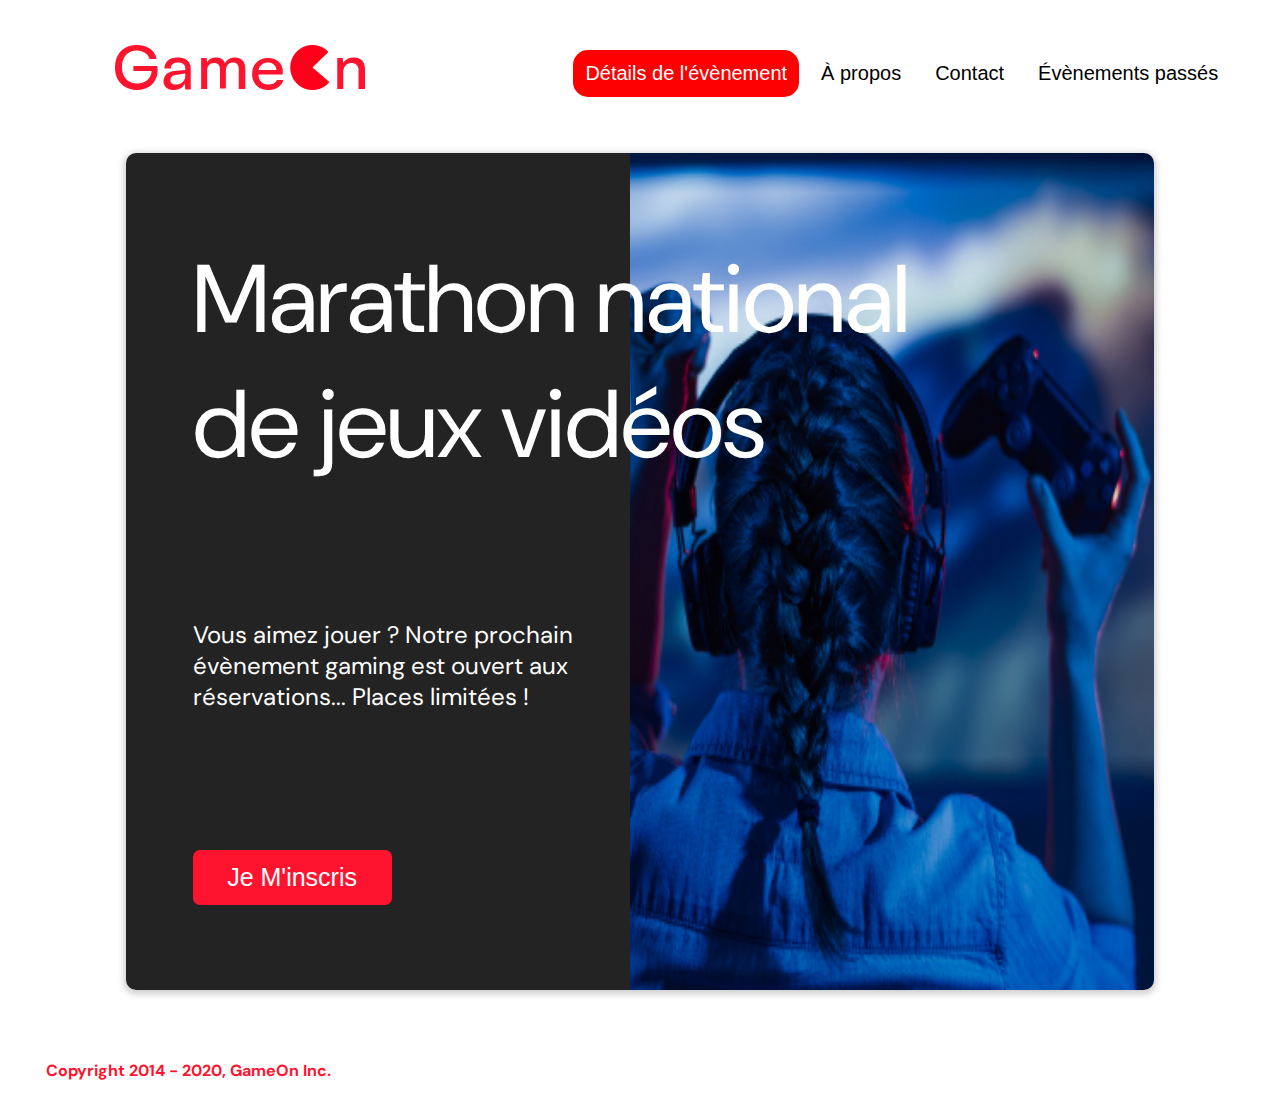
<file: index.html>
<!DOCTYPE html>
<html lang="en">
  <head>
    <meta charset="utf-8" />
    <title>Reservation</title>
    <meta name="viewport" content="width=device-width,initial-scale=1" />
    <link rel="stylesheet" href="modal.css" />
    <link
      rel="stylesheet"
      href="https://cdnjs.cloudflare.com/ajax/libs/font-awesome/4.7.0/css/font-awesome.min.css"
    />
    <link
      href="https://fonts.googleapis.com/css?family=DM+Sans"
      rel="stylesheet"
    />
  </head>
  <body>
    <div class="topnav" id="myTopnav">
      <div class="header-logo">
        <img alt="logo" src="./assets/Logo.png" />
      </div>
      <div class="main-navbar">
        <a href="#" class="active"><span>Détails de l'évènement</span></a>
        <a href="#"><span>À propos</span></a>
        <a href="#"><span>Contact</span></a>
        <a href="#"><span>Évènements passés</span></a>
        <a href="javascript:void(0);" class="icon" onclick="editNav()">
          <i class="fa fa-bars"></i>
        </a>
      </div>
    </div>

    <main>
      <div class="hero-section">
        <div class="hero-content">
          <h1 class="hero-headline">
            Marathon national<br />
            de jeux vidéos
          </h1>
          <p class="hero-text">
            Vous aimez jouer ? Notre prochain évènement gaming est ouvert aux
            réservations... Places limitées !
          </p>
          <button class="btn-signup modal-btn">je m'inscris</button>
        </div>
        <div class="hero-img">
          <img src="./assets/bg_img.jpg" alt="img" />
        </div>
        <button class="btn-signup modal-btn">je m'inscris</button>
      </div>

      <div id="bground">
        <div class="content">
          <span id="close"></span>
          <div class="modal-body">
            <form name="reserve" action="index.html" method="get">
              <div
                class="formData"
                data-error="Veuillez entrer au moins deux caractères"
              >
                <label for="first">Prénom</label><br />
                <input
                  class="text-control"
                  type="text"
                  id="first"
                  name="first"
                  pattern="^[A-Za-z-]+$"
                  maxlength="15"
                /><br />
              </div>
              <div
                class="formData"
                data-error="Veuillez entrer au moins deux caractères"
              >
                <label for="last">Nom</label><br />
                <input
                  class="text-control"
                  type="text"
                  id="last"
                  name="last"
                  pattern="^[A-Za-z-]+$"
                  maxlength="15"
                /><br />
              </div>
              <div
                class="formData"
                data-error="Veuillez entrer un email valide"
              >
                <label for="email">E-mail</label><br />
                <input
                  class="text-control"
                  type="email"
                  id="email"
                  name="email"
                /><br />
              </div>
              <div
                class="formData"
                data-error="Vous devez entrer votre date de naissance."
              >
                <label for="birthdate">Date de naissance</label><br />
                <input
                  class="text-control"
                  type="date"
                  id="birthdate"
                  name="birthdate"
                  min="1905-01-01"
                /><br />
              </div>
              <div
                class="formData"
                data-error="Vous devez saisir un nombre entre 0 et 99"
              >
                <label for="quantity" class="quantity-question"
                  >À combien de tournois GameOn avez-vous déjà participé
                  ?</label
                ><br />
                <input
                  type="number"
                  class="text-control"
                  id="quantity"
                  name="quantity"
                />
              </div>
              <p class="text-label">
                À quel tournoi souhaitez-vous participer cette année ?
              </p>
              <div class="formData" data-error="Vous devez choisir une option.">
                <input
                  class="checkbox-input"
                  type="radio"
                  id="location1"
                  name="location"
                  value="New York"
                />
                <label class="checkbox-label" for="location1">
                  <span class="checkbox-icon"></span>
                  New York</label
                >
                <input
                  class="checkbox-input"
                  type="radio"
                  id="location2"
                  name="location"
                  value="San Francisco"
                />
                <label class="checkbox-label" for="location2">
                  <span class="checkbox-icon"></span>
                  San Francisco</label
                >
                <input
                  class="checkbox-input"
                  type="radio"
                  id="location3"
                  name="location"
                  value="Seattle"
                />
                <label class="checkbox-label" for="location3">
                  <span class="checkbox-icon"></span>
                  Seattle</label
                >
                <input
                  class="checkbox-input"
                  type="radio"
                  id="location4"
                  name="location"
                  value="Chicago"
                />
                <label class="checkbox-label" for="location4">
                  <span class="checkbox-icon"></span>
                  Chicago</label
                >
                <input
                  class="checkbox-input"
                  type="radio"
                  id="location5"
                  name="location"
                  value="Boston"
                />
                <label class="checkbox-label" for="location5">
                  <span class="checkbox-icon"></span>
                  Boston</label
                >
                <input
                  class="checkbox-input"
                  type="radio"
                  id="location6"
                  name="location"
                  value="Portland"
                />
                <label class="checkbox-label" for="location6">
                  <span class="checkbox-icon"></span>
                  Portland</label
                >
              </div>
              <div>
                <input
                  class="checkbox-input"
                  type="checkbox"
                  id="checkbox1"
                  name="cgv"
                />
                <label class="checkbox2-label" for="checkbox1">
                  <span class="checkbox-icon"></span>
                  J'ai lu et accepté les conditions d'utilisation.
                </label>
                <br />
                <span
                  class="formData-cgv"
                  id="cgv"
                  data-error="Vous devez accepter les termes et conditions."
                ></span>
                <input
                  class="checkbox-input"
                  type="checkbox"
                  name="newsletter"
                  id="checkbox2"
                />
                <label class="checkbox2-label" for="checkbox2">
                  <span class="checkbox-icon"></span>
                  Je souhaite être prévenu des prochains évènements.
                </label>
                <br />
              </div>
              <input
                class="btn-submit button"
                type="submit"
                value="C'est parti"
              />
            </form>
            <div class="valid-form">
              <h3>Merci pour <br />votre inscription</h3>
              <input
                class="button"
                id="close-valid-form"
                type="submit"
                value="Fermer"
              />
            </div>
          </div>
        </div>
      </div>
    </main>
    <footer>
      <p class="copyrights">Copyright 2014 - 2020, GameOn Inc.</p>
    </footer>
    <script src="modal.js"></script>
  </body>
</html>
</file>
<file: modal.css>
:root {
  --font-default: "DM Sans", Arial, Helvetica, sans-serif;
  --font-slab: var(--font-default);
  --modal-duration: 0.8s;
}
* {
  box-sizing: border-box;
  margin: 0;
  padding: 0;
}
/* Landing Page */

body {
  margin: 0;
  display: flex;
  flex-direction: column;
  font-family: var(--font-default);
  font-size: 18px;
}

p {
  margin: 5px 0;
}

img {
  padding-right: 1rem;
}

.topnav {
  overflow: hidden;
  margin: 3.5%;
}
.header-logo {
  float: left;
  margin-left: 70px;
}
.main-navbar {
  float: right;
}
.topnav a {
  float: left;
  display: block;
  color: #000000;
  text-align: center;
  padding: 12px 12px;
  margin: 5px;
  text-decoration: none;
  font-size: 20px;
  font-family: Roboto, sans-serif;
  text-overflow: ellipsis;
  overflow: hidden;
}

.topnav a:hover {
  background-color: #ff0000;
  color: #ffffff;
  border-radius: 15px;
}
.topnav a.active {
  background-color: #ff0000;
  color: #ffffff;

  text-overflow: ellipsis;
  overflow: hidden;
  border-radius: 15px;
}

.topnav .icon {
  display: none;
  color: #ff0000;
  z-index: 6;
  border-radius: 15px;
}

main {
  font-size: 130%;
  font-weight: bolder;
  color: black;
  padding-top: 0.5vw;
  padding-left: 2vw;
  padding-right: 2vw;
  margin: 0 100px;

  border-radius: 2rem;
  text-align: justify;
}

.modal-btn {
  font-size: 145%;
  background: #fe142f;
  display: flex;
  margin: auto;
  padding: 2em;
  color: #fff;
  padding: 0.75rem 2.5rem;
  border-radius: 1rem;
  cursor: pointer;
}

.modal-btn:hover {
  background: #3876ac;
}

.footer {
  margin: 20px;
  padding: 10px;
  font-family: var(--font-slab);
}

/* Modal form */

.button {
  background: #fe142f;
  margin-top: 0.5em;
  padding: 1em;
  color: #fff;
  border-radius: 15px;
  cursor: pointer;
  font-size: 16px;
}

.button:hover,
#close-valid-form:hover {
  background: #3876ac;
}

.smFont {
  font-size: 16px;
}

#bground {
  display: none;
  position: fixed;
  z-index: 1;
  left: 0;
  top: 0;
  height: 100%;
  width: 100%;
  overflow: auto;
  background-color: rgba(26, 39, 156, 0.4);
}

.content {
  margin: 5% auto;
  width: 100%;
  max-width: 570px;
  animation: modalopen var(--modal-duration) ease-in;
  background: #232323;
  border-radius: 10px;
  overflow: hidden;
  position: relative;
  color: #fff;
  padding-top: 10px;
}

.modal-body {
  padding: 15px 8%;
  margin: 15px auto;
}

label {
  font-family: var(--font-default);
  font-size: 17px;
  font-weight: normal;
  display: inline-block;
  margin-bottom: 11px;
}
input {
  padding: 8px;
  border: 0.8px solid #ccc;
  outline: none;
}
.quantity-question {
  margin-top: 5px;
}

.text-control {
  margin: 0;
  padding: 8px;
  width: 100%;
  border-radius: 8px;
  font-size: 20px;
  height: 48px;
}

.formData[data-error]::after {
  content: attr(data-error);
  font-size: 0.6em;
  color: #e54858;
  display: block;
  margin-top: 10px;
  margin-bottom: 5px;
  text-align: left;
  margin-left: 3px;
  line-height: 0.3;
  opacity: 0;
  transition: 0.3s;
}

.formData-cgv[data-error]::after {
  content: attr(data-error);
  font-size: 0.6em;
  color: #e54858;
  display: block;
  margin-left: 3px;
  text-align: left;
  margin-bottom: 2px;
  line-height: 0.3;
  opacity: 0;
  transition: 0.3s;
}
.formData[data-error-visible="true"]::after {
  opacity: 1;
}
.formData-cgv[data-error-visible="true"]::after {
  opacity: 1;
}
.formData[data-error-visible="true"] .text-control {
  border: 2px solid #e54858;
}
.formData[data-error-visible="false"] .text-control {
  border: 2px solid #42b334;
}

/*
input[data-error]::after {
  content: attr(data-error);
  font-size: 0.4em;
  color: red;
}*/
.checkbox-label,
.checkbox2-label {
  position: relative;
  margin-left: 36px;
  font-size: 12px;
  font-weight: normal;
}
.checkbox-label .checkbox-icon,
.checkbox2-label .checkbox-icon {
  display: block;
  width: 20px;
  height: 20px;
  border: 2px solid #279e7a;
  border-radius: 50%;
  text-indent: 29px;
  white-space: nowrap;
  position: absolute;
  left: -30px;
  top: -1px;
  transition: 0.3s;
}
.checkbox-label .checkbox-icon::after,
.checkbox2-label .checkbox-icon::after {
  content: "";
  width: 13px;
  height: 13px;
  background-color: #279e7a;
  border-radius: 50%;
  text-indent: 29px;
  white-space: nowrap;
  position: absolute;
  left: 50%;
  top: 50%;
  transform: translate(-50%, -50%);
  transition: 0.3s;
  opacity: 0;
}
.checkbox-input {
  display: none;
}
.checkbox-input:checked + .checkbox-label .checkbox-icon::after,
.checkbox-input:checked + .checkbox2-label .checkbox-icon::after {
  opacity: 1;
}
.checkbox-input:checked + .checkbox2-label .checkbox-icon {
  background: #279e7a;
}
.checkbox2-label .checkbox-icon {
  border-radius: 4px;
  border: 0;
  background: #c4c4c4;
}
.checkbox2-label .checkbox-icon::after {
  width: 7px;
  height: 4px;
  border-radius: 2px;
  background: transparent;
  border: 2px solid transparent;
  border-bottom-color: #fff;
  border-left-color: #fff;
  transform: rotate(-55deg);
  left: 21%;
  top: 19%;
}
#newsletter {
  margin-bottom: 10px;
}
#close {
  position: absolute;
  right: 15px;
  top: 15px;
  width: 32px;
  height: 32px;
  opacity: 1;
  cursor: pointer;
  transform: scale(0.7);
  transition: 0.5s ease;
}
#close:hover {
  transform: scale(1);
  border: #c4c4c4 1px solid;
}
#close:before,
#close:after {
  position: absolute;
  left: 15px;
  content: " ";
  height: 33px;
  width: 3px;
  background-color: #fff;
}
#close:before {
  transform: rotate(45deg);
}
#close:after {
  transform: rotate(-45deg);
}
.btn-submit,
.btn-signup,
#close-valid-form {
  background: #fe142f;
  display: block;
  margin: 0 auto;
  border-radius: 7px;
  font-size: 1rem;
  padding: 12px 82px;
  color: #fff;
  cursor: pointer;
  border: 0;
}
.btn-submit {
  margin-top: 10px;
}
.valid-form {
  display: none;
  flex-direction: column;
  justify-content: center;
  align-items: center;
  min-height: 600px;
  max-height: 850px;
  position: relative;
}
.valid-form h3 {
  font-size: 36px;
  font-weight: 400;
  line-height: 51.34px;
  text-align: center;
}
#close-valid-form {
  position: absolute;
  bottom: 0;
}
/* custom select styles */
.custom-select {
  position: relative;
  font-family: Arial;
  font-size: 1.1rem;
  font-weight: normal;
}

.custom-select select {
  display: none;
}
.select-selected {
  background-color: #fff;
}

/* Style the arrow inside the select element: */
.select-selected:after {
  position: absolute;
  content: "";
  top: 10px;
  right: 13px;
  width: 11px;
  height: 11px;
  border: 3px solid transparent;
  border-bottom-color: #f00;
  border-left-color: #f00;
  transform: rotate(-48deg);
  border-radius: 5px 0 5px 0;
}

/* Point the arrow upwards when the select box is open (active): */
.select-selected.select-arrow-active:after {
  transform: rotate(135deg);
  top: 13px;
}

.select-items div,
.select-selected {
  color: #000;
  padding: 11px 16px;
  border: 1px solid transparent;
  border-color: transparent transparent rgba(0, 0, 0, 0.1) transparent;
  cursor: pointer;
  border-radius: 8px;
  height: 48px;
}

/* Style items (options): */
.select-items {
  position: absolute;
  background-color: #fff;
  top: 89%;
  left: 0;
  right: 0;
  z-index: 99;
}

/* Hide the items when the select box is closed: */
.select-hide {
  display: none;
}

.select-items div:hover,
.same-as-selected {
  background-color: rgba(0, 0, 0, 0.1);
}
/* custom select end */
.text-label {
  font-weight: normal;
  font-size: 16px;
}
.hero-section {
  min-height: 93vh;
  border-radius: 10px;
  display: grid;
  grid-template-columns: repeat(12, 1fr);
  overflow: hidden;
  box-shadow: 0 2px 7px 2px rgba(0, 0, 0, 0.2);
  margin-bottom: 10px;
}
.hero-content {
  padding: 10px 67px;
  grid-column: span 4;
  background: #232323;
  color: #fff;
  position: relative;
  text-align: left;
  min-width: 424px;
  display: flex;
  flex-direction: column;
  justify-content: space-evenly;
}
.hero-content::after {
  content: "";
  width: 100%;
  height: 100%;
  background: #232323;
  position: absolute;
  right: -80px;
  top: 0;
}
.hero-content > * {
  position: relative;
  z-index: 1;
}
.hero-headline {
  font-size: 96px;
  line-height: 124.99px;
  font-weight: normal;
  white-space: nowrap;
}
.hero-text {
  width: 150%;
  font-weight: normal;
  margin-top: 57px;
  padding: 0 50px 0 0;
  font-size: 24px;
}
.btn-signup {
  outline: none;
  text-transform: capitalize;
  font-size: 25px;
  padding: 10px 10px;
  margin: 0;
  margin-top: 59px;
  width: 199px;
  height: 55px;
}
.hero-img {
  grid-column: span 8;
}
.hero-img img {
  width: 100%;
  height: 100%;
  display: block;
  padding: 0;
}
.copyrights {
  color: #fe142f;
  padding: 0;
  font-size: 1rem;
  margin: 60px 0 30px;
  font-weight: bolder;
}
.hero-section > .btn-signup {
  display: none;
}
footer {
  padding-left: 2vw;
  padding-right: 2vw;
  margin: 0 20px;
}
@media screen and (max-width: 1150px) {
  .topnav {
    display: flex;
    flex-direction: column;
  }
  .main-navbar {
    display: flex;
    justify-content: center;
  }
  .hero-headline {
    font-size: 75px;
  }
}
@media screen and (max-width: 942px) {
  .topnav {
    display: flex;
    flex-direction: row;
    justify-content: space-between;
    align-items: center;
  }
  .main-navbar {
    display: block;
  }
  .topnav.responsive {
    position: relative;
  }
  .topnav.responsive .icon {
    position: absolute;
    right: 0;
    top: 0;
    color: #ffffff;
    background-color: #ff0000;
    z-index: 7;
  }
  .topnav.responsive a {
    float: none;
    display: block;
    text-align: left;
    text-emphasis: ellipsis;
  }

  .topnav a {
    display: none;
  }

  .topnav a.icon {
    float: right;
    display: block;
  }
  .topnav .active a.icon {
    color: black;
  }
  .header-logo {
    margin-left: 10px;
  }

  img {
    height: 25px;
    width: auto;
  }

  .topnav.responsive .icon:hover {
    color: white;
  }

  main {
    margin: 0 20px;
  }
  .hero-section {
    display: block;
    box-shadow: unset;
  }
  .hero-content {
    background: #fff;
    color: #000;
    padding: 20px;
  }
  .hero-content::after {
    content: unset;
  }
  .hero-content .btn-signup {
    display: none;
  }
  .hero-headline {
    font-size: 4.5rem;
    white-space: normal;
    line-height: normal;
  }
  .hero-text {
    width: unset;
    font-size: 1.5rem;
  }
  .hero-img img {
    border-radius: 10px;
    margin-top: 40px;
  }
  .hero-section > .btn-signup {
    display: block;
    margin: 32px auto 10px;
  }
  .copyrights {
    margin-top: 50px;
    text-align: center;
  }
}
@media screen and (max-width: 500px) {
  .topnav.responsive {
    display: flex;
    flex-direction: column;
  }
  main {
    margin: 0;
    padding: 5px;
  }
  .hero-img {
    padding: 0 10px;
  }
  .hero-headline {
    font-size: 2.5rem;
    white-space: normal;
    width: 100%;
  }
}

@media screen and (max-width: 400px) {
  .formData[data-error]::after {
    margin-bottom: 10px;
    line-height: 1.2;
  }
  .formData-cgv[data-error]::after {
    line-height: 1.2;
    margin-bottom: 5px;
  }
}

@media screen and (max-width: 350px) {
  .hero-headline {
    font-size: 2rem;
    white-space: normal;
    width: 100%;
  }
  .hero-content {
    min-width: 350px;
  }
  .hero-text {
    font-size: 1.4rem;
  }
}
@keyframes modalopen {
  from {
    opacity: 0;
    transform: translateY(-150px);
  }
  to {
    opacity: 1;
  }
}
</file>
